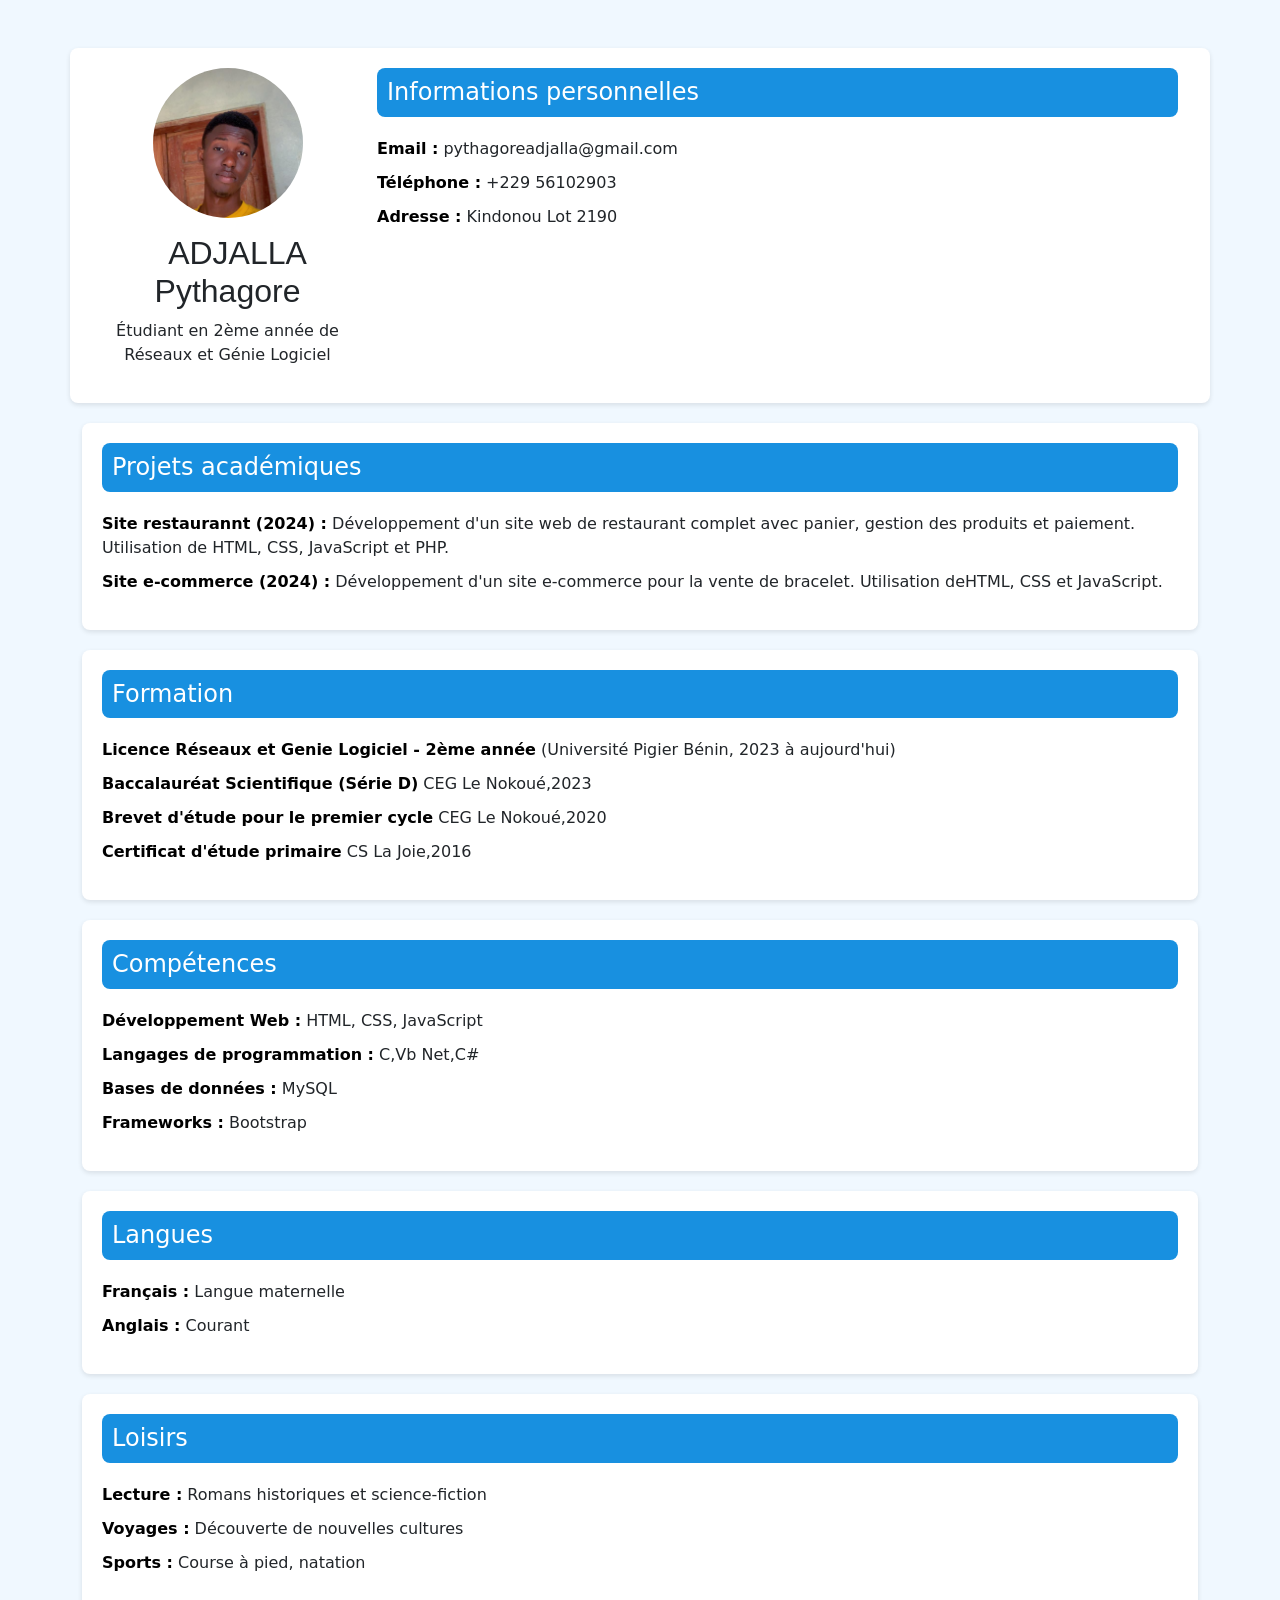
<file: cv.html>
<!DOCTYPE html>
<html lang="fr">
<head>
    <meta charset="UTF-8">
    <meta name="viewport" content="width=device-width, initial-scale=1.0">
    <title>CV Étudiant</title>
    <link href="https://cdn.jsdelivr.net/npm/bootstrap@5.3.0/dist/css/bootstrap.min.css" rel="stylesheet">
    <link rel="stylesheet" href="styles.css"> <!-- Lien vers le fichier CSS externe -->
</head>
<body style="background-color: aliceblue;">

<div class="container mt-5">
    <!-- Profil et informations personnelles -->
    <div class="row profile-info">
        <div class="col-md-3 text-center">
            <img src="me.jpg" alt="Photo de profil" class="profile-image mb-3">
            <h2>ADJALLA Pythagore</h2>
            <p>Étudiant en 2ème année de Réseaux et Génie Logiciel</p>
        </div>
        <div class="col-md-9">
            <h4 class="section-title">Informations personnelles</h4>
            <ul class="list-unstyled">
                <li><strong class="kk">Email :</strong> pythagoreadjalla@gmail.com</li>
                <li><strong class="kk">Téléphone :</strong> +229 56102903</li>
                <li><strong class="kk">Adresse :</strong> Kindonou Lot 2190</li>
            </ul>
        </div>
    </div>

    <!-- Projets académiques -->
    <div class="projects">
        <h4 class="section-title">Projets académiques</h4>
        <ul class="list-unstyled">
            <li>
                <strong class="kk">Site restaurannt (2024) :</strong> Développement d'un site web de restaurant complet avec panier, gestion des produits et paiement. Utilisation de HTML, CSS, JavaScript et PHP.
            </li>
            <li>
                <strong class="kk">Site e-commerce (2024) :</strong> Développement d'un site e-commerce pour la vente de bracelet. Utilisation deHTML, CSS et JavaScript.
            </li>
        </ul>
    </div>

    <!-- Formation -->
    <div class="education">
        <h4 class="section-title">Formation</h4>
        <ul class="list-unstyled">
            <li><strong class="kk">Licence Réseaux et Genie Logiciel - 2ème année</strong> (Université Pigier Bénin, 2023 à aujourd'hui)</li>
            <li><strong class="kk">Baccalauréat Scientifique (Série D)</strong> CEG Le Nokoué,2023</li>
            <li><strong class="kk">Brevet d'étude pour le premier cycle</strong> CEG Le Nokoué,2020</li>
            <li><strong class="kk">Certificat d'étude primaire</strong> CS La Joie,2016</li>
        </ul>
    </div>

    <!-- Compétences -->
    <div class="skills">
        <h4 class="section-title">Compétences</h4>
        <ul class="list-unstyled">
            <li><strong class="kk">Développement Web :</strong> HTML, CSS, JavaScript</li>
            <li><strong class="kk">Langages de programmation :</strong> C,Vb Net,C#</li>
            <li><strong class="kk">Bases de données :</strong> MySQL</li>
            <li><strong class="kk">Frameworks :</strong> Bootstrap</li>
        </ul>
    </div>

    <!-- Langues -->
    <div class="languages">
        <h4 class="section-title">Langues</h4>
        <ul class="list-unstyled">
            <li><strong class="kk">Français :</strong> Langue maternelle</li>
            <li><strong class="kk">Anglais :</strong> Courant</li>
        </ul>
    </div>

    <!-- Loisirs -->
    <div class="hobbies">
        <h4 class="section-title">Loisirs</h4>
        <ul class="list-unstyled">
            <li><strong class="kk">Lecture :</strong> Romans historiques et science-fiction</li>
            <li><strong class="kk">Voyages :</strong> Découverte de nouvelles cultures</li>
            <li><strong class="kk">Sports :</strong> Course à pied, natation</li>
        </ul>
    </div>

</div>

<script src="https://cdn.jsdelivr.net/npm/bootstrap@5.3.0/dist/js/bootstrap.bundle.min.js"></script>
</body>
</html>
</file>
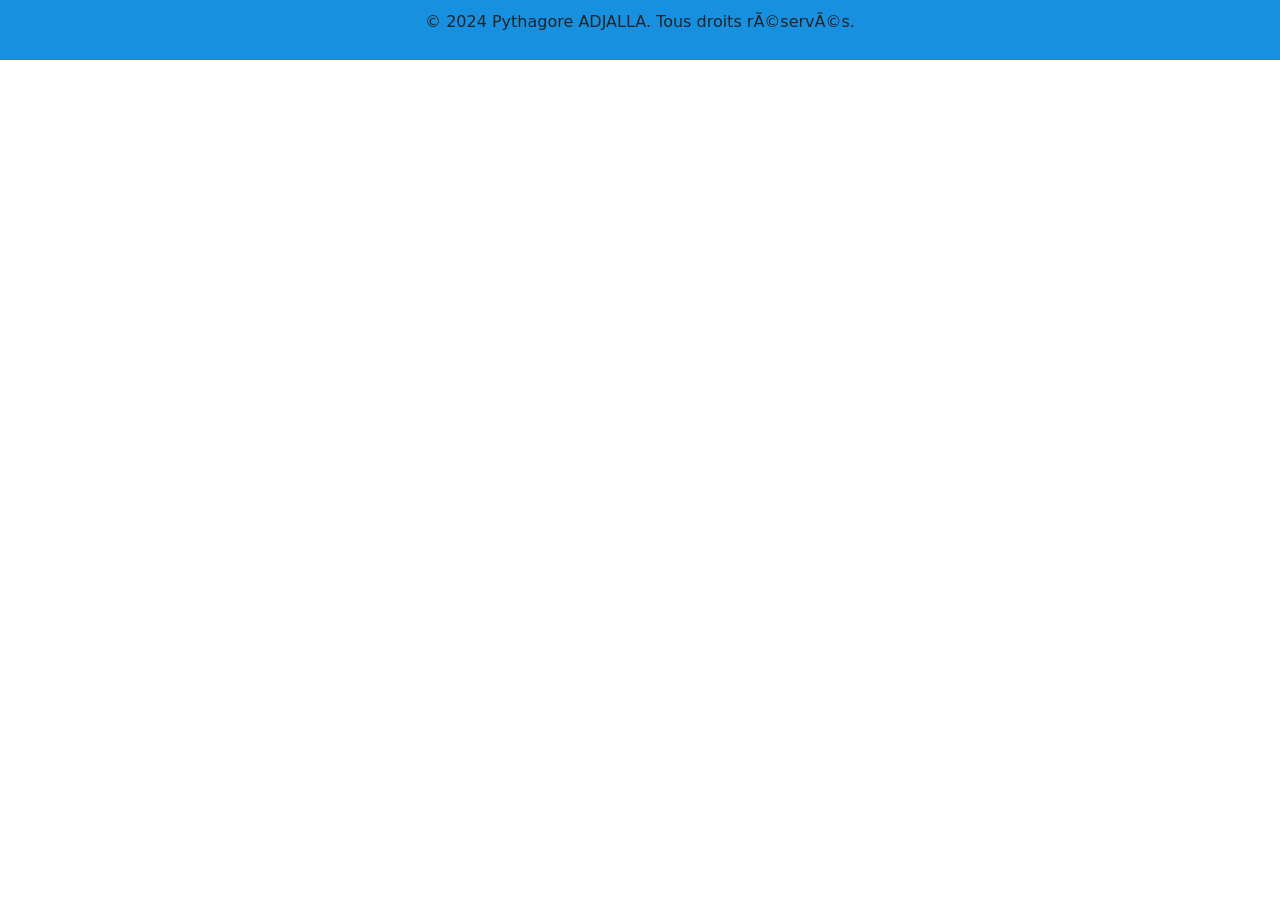
<file: footer.html>
<!DOCTYPE html>
<html>
    <head>
        <title>footer</title>
        <link rel="stylesheet" href="styles.css">
        <link href="https://cdn.jsdelivr.net/npm/bootstrap@5.3.3/dist/css/bootstrap.min.css" rel="stylesheet" integrity="sha384-QWTKZyjpPEjISv5WaRU9OFeRpok6YctnYmDr5pNlyT2bRjXh0JMhjY6hW+ALEwIH" crossorigin="anonymous">
</head>
    <body>
        <footer class="kul">
            <center>
            <p>&copy; 2024 Pythagore ADJALLA. Tous droits réservés.</p>
        </center>
            
        </footer>  
        <script src="https://cdn.jsdelivr.net/npm/bootstrap@5.3.3/dist/js/bootstrap.bundle.min.js" integrity="sha384-YvpcrYf0tY3lHB60NNkmXc5s9fDVZLESaAA55NDzOxhy9GkcIdslK1eN7N6jIeHz" crossorigin="anonymous"></script> 
     </body>
</html>
</file>
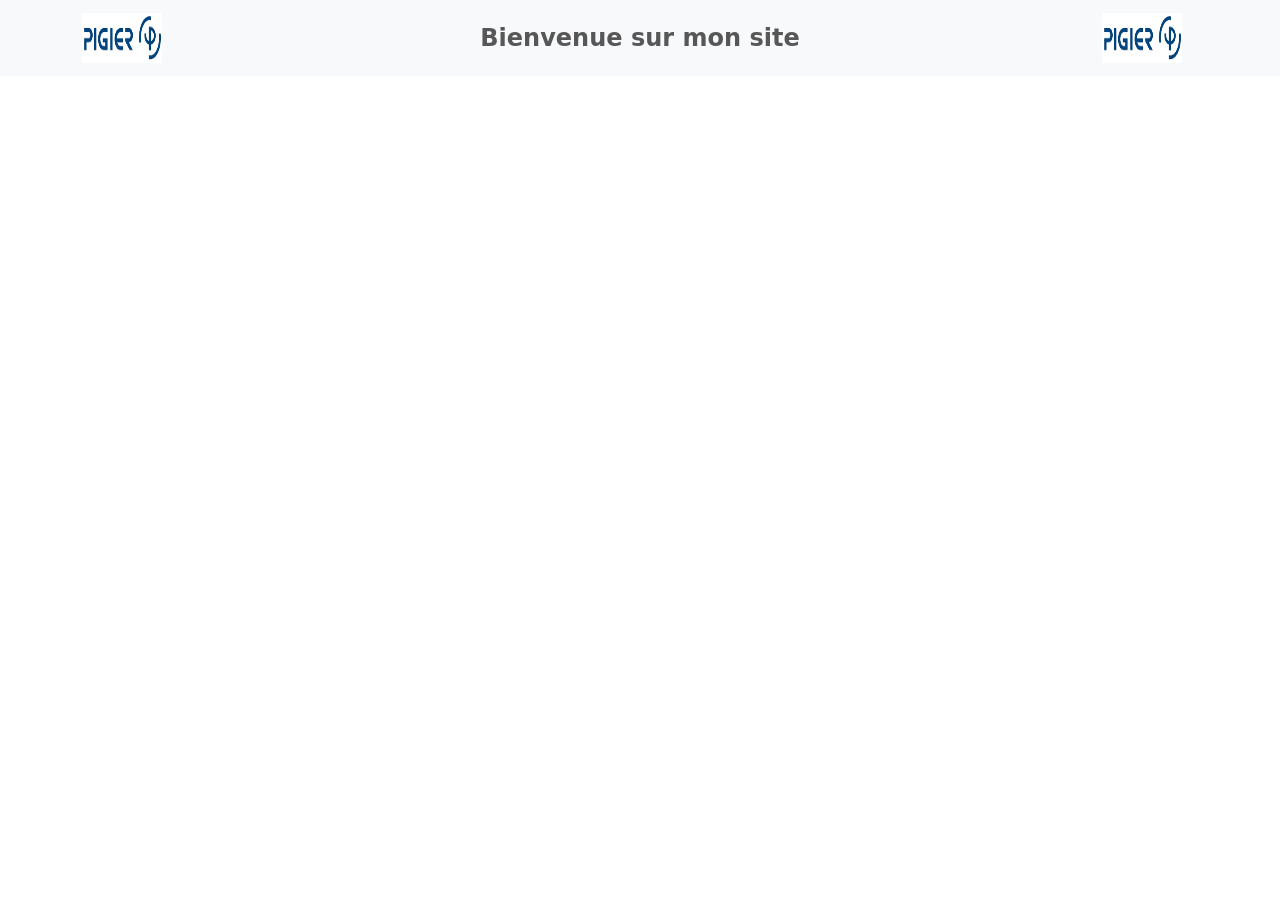
<file: header.html>
<!DOCTYPE html>
<html lang="fr">
<head>
    <meta charset="UTF-8">
    <meta name="viewport" content="width=device-width, initial-scale=1.0">
    <title>Navbar avec Bootstrap</title>
    <link href="https://cdn.jsdelivr.net/npm/bootstrap@5.3.3/dist/css/bootstrap.min.css" rel="stylesheet" integrity="sha384-QWTKZyjpPEjISv5WaRU9OFeRpok6YctnYmDr5pNlyT2bRjXh0JMhjY6hW+ALEwIH" crossorigin="anonymous"></head>
<body>

<!-- Navbar -->
<nav class="navbar navbar-expand-lg navbar-light bg-light">
    <div class="container d-flex justify-content-between align-items-center">
        <!-- Logo à gauche -->
        <a class="navbar-brand" href="https://pigier-benin.com/">
            <img src="logo.png" alt="Logo Pigier" width="80" height="50">
        </a>
        
        <!-- Texte au centre -->
        <span class="navbar-text mx-auto fw-bold fs-4">
            Bienvenue sur mon site
        </span>
        
        <!-- Logo à droite -->
        <a class="navbar-brand" href="https://pigier-benin.com/">
            <img src="logo.png" alt="Logo Pigier" width="80" height="50">
        </a>
    </div>
</nav>

<script src="https://cdn.jsdelivr.net/npm/bootstrap@5.3.3/dist/js/bootstrap.bundle.min.js" integrity="sha384-YvpcrYf0tY3lHB60NNkmXc5s9fDVZLESaAA55NDzOxhy9GkcIdslK1eN7N6jIeHz" crossorigin="anonymous"></script></body>
</html>
</file>
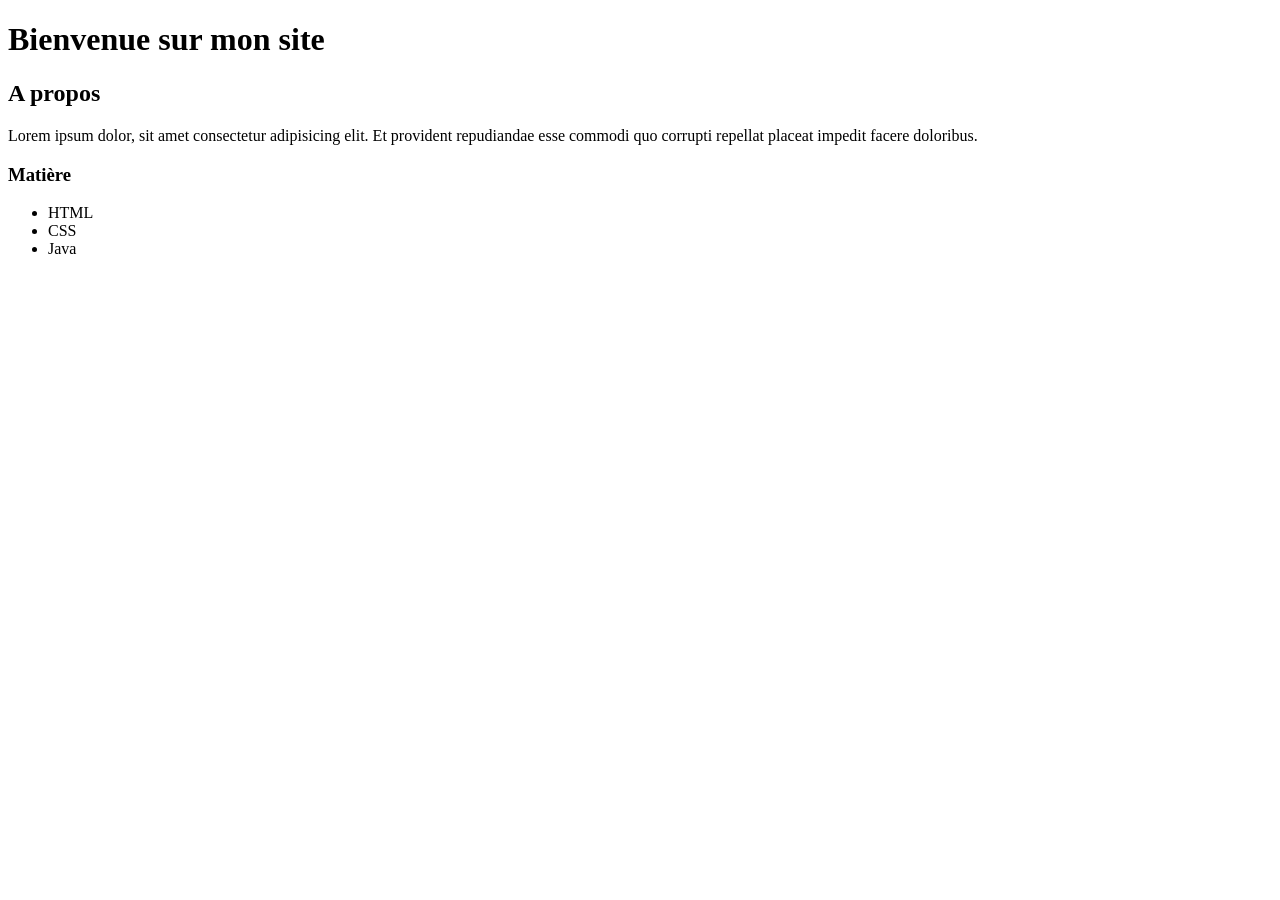
<file: joel.html>
<!DOCTYPE html>
<html lang="fr">
<head>
    <meta charset="UTF-8">
    <meta name="viewport" content="width=device-width, initial-scale=1.0">
    <title>Joel</title>
</head>
<body>
    <h1>Bienvenue sur mon site </h1>
    <h2>A propos</h2>
    <p>Lorem ipsum dolor, sit amet consectetur adipisicing elit. Et provident repudiandae esse commodi quo corrupti repellat placeat impedit facere doloribus.</p>
    
    <h3>Matière</h3>
    <ul>
        <li>HTML</li>
        <li>CSS</li>
        <li>Java</li>
        
    </ul>

</body>
</html>
</file>
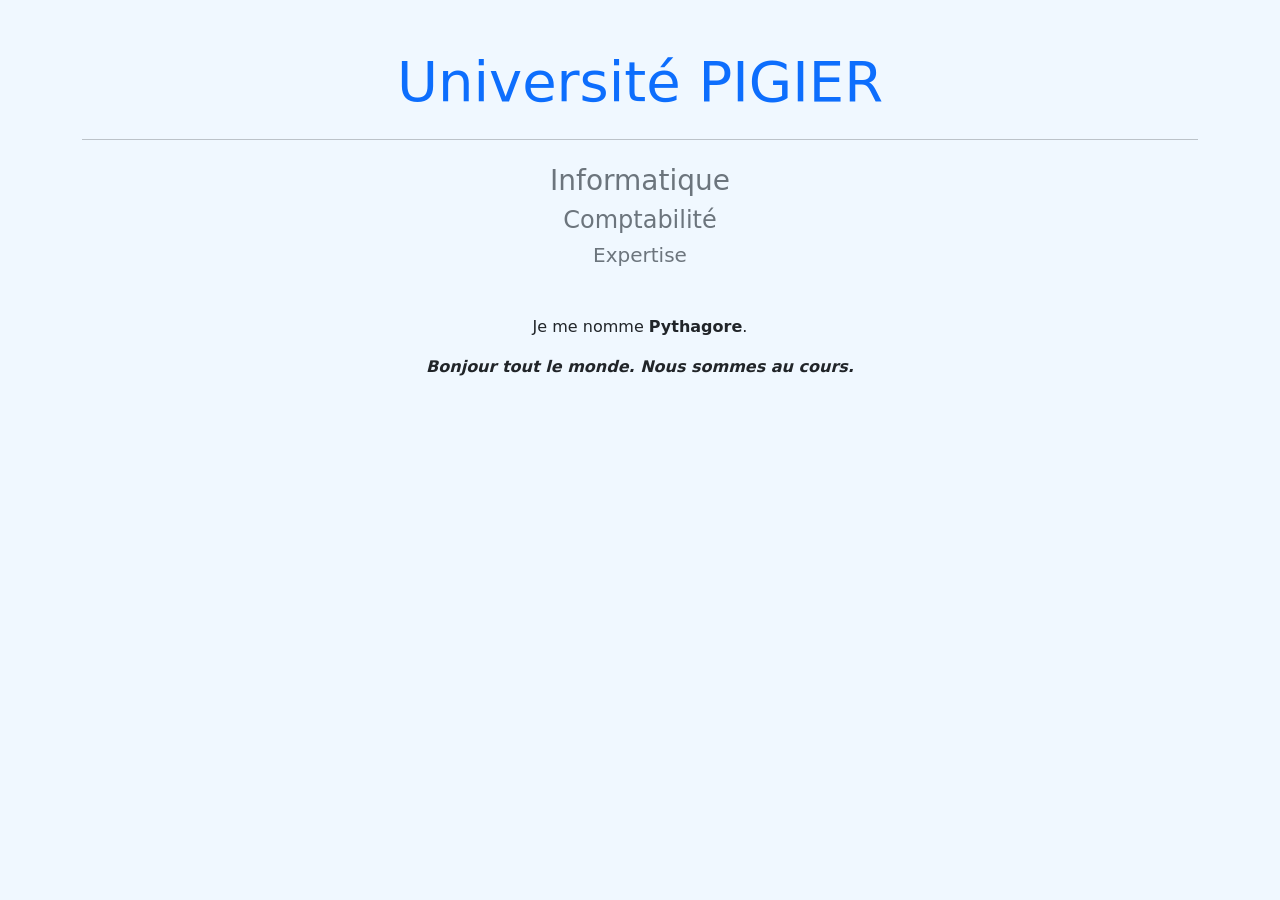
<file: Page1.html>
<!DOCTYPE html>
<html lang="fr">
<head>
    <meta charset="UTF-8">
    <meta name="viewport" content="width=device-width, initial-scale=1.0">
    <title>Ma page - Université Pigier</title>
    <!-- Intégration de Bootstrap -->
    <link href="https://cdn.jsdelivr.net/npm/bootstrap@5.3.0-alpha3/dist/css/bootstrap.min.css" rel="stylesheet">
    <style>
        body {
            background-color: aliceblue;
        }
    </style>
</head>
<body>
    <!-- Conteneur principal -->
    <div class="container text-center my-5">
        <!-- Titre principal -->
        <h1 class="display-4 text-primary">Université PIGIER</h1>
        <hr class="my-4">
        <!-- Sous-titres -->
        <h3 class="text-secondary">Informatique</h3>
        <h4 class="text-secondary">Comptabilité</h4>
        <h5 class="text-secondary">Expertise</h5>
        <br>
        <!-- Texte de présentation -->
        <p class="mt-3">Je me nomme <strong>Pythagore</strong>.</p>
        <p class="fst-italic"><b>Bonjour tout le monde. Nous sommes au cours.</b></p>
    </div>

    <!-- Intégration de Bootstrap JavaScript -->
    <script src="https://cdn.jsdelivr.net/npm/bootstrap@5.3.0-alpha3/dist/js/bootstrap.bundle.min.js"></script>
</body>
</html>
</file>
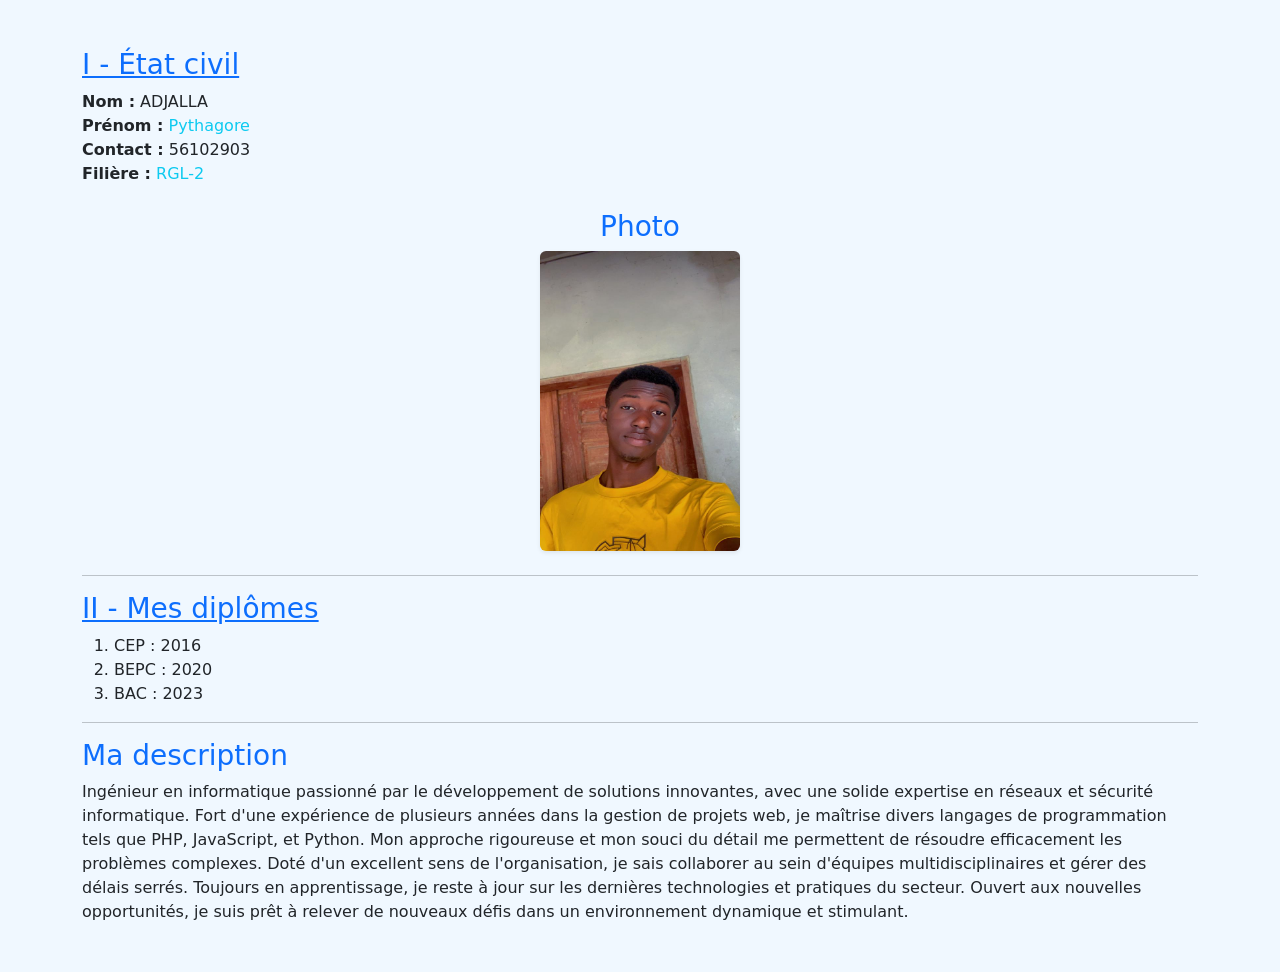
<file: Page2.html>
<!DOCTYPE html>
<html lang="fr">
<head>
    <meta charset="UTF-8">
    <meta name="viewport" content="width=device-width, initial-scale=1.0">
    <title>Page 2</title>
    <!-- Intégration de Bootstrap -->
    <link href="https://cdn.jsdelivr.net/npm/bootstrap@5.3.0-alpha3/dist/css/bootstrap.min.css" rel="stylesheet">
    <style>
        body {
            background-color: aliceblue;
        }
    </style>
</head>
<body>
    <div class="container my-5">
        <!-- Section État civil -->
        <h3 class="text-primary"><u>I - État civil</u></h3>
        <ul class="list-unstyled">
            <li><strong>Nom :</strong> ADJALLA</li>
            <li>
                <strong>Prénom :</strong> 
                <a href="Page2.html#z" class="text-decoration-none text-info">Pythagore</a>
            </li>
            <li><strong>Contact :</strong> 56102903</li>
            <li>
                <strong>Filière :</strong> 
                <a href="Page3.html#x" class="text-decoration-none text-info">RGL-2</a>
            </li>
        </ul>

        <!-- Section Photo -->
        <div class="text-center my-4">
            <h3 class="text-primary">Photo</h3>
            <img src="me.jpg" alt="moi" class="img-fluid rounded shadow-sm" style="width: 200px; height: 300px;">
        </div>
        <hr>

        <!-- Section Diplômes -->
        <h3 class="text-primary"><u>II - Mes diplômes</u></h3>
        <ol>
            <li>CEP : 2016</li>
            <li>BEPC : 2020</li>
            <li>BAC : 2023</li>
        </ol>
        <hr>

        <!-- Section Description -->
        <h3 class="text-primary">Ma description</h3>
        <p id="z" class="text-justify">
            Ingénieur en informatique passionné par le développement de solutions innovantes, avec une solide expertise en réseaux et sécurité informatique. 
            Fort d'une expérience de plusieurs années dans la gestion de projets web, je maîtrise divers langages de programmation tels que PHP, JavaScript, 
            et Python. Mon approche rigoureuse et mon souci du détail me permettent de résoudre efficacement les problèmes complexes. 
            Doté d'un excellent sens de l'organisation, je sais collaborer au sein d'équipes multidisciplinaires et gérer des délais serrés. 
            Toujours en apprentissage, je reste à jour sur les dernières technologies et pratiques du secteur. Ouvert aux nouvelles opportunités, 
            je suis prêt à relever de nouveaux défis dans un environnement dynamique et stimulant.
        </p>
    </div>

    <!-- Intégration de Bootstrap JavaScript -->
    <script src="https://cdn.jsdelivr.net/npm/bootstrap@5.3.0-alpha3/dist/js/bootstrap.bundle.min.js"></script>
</body>
</html>
</file>
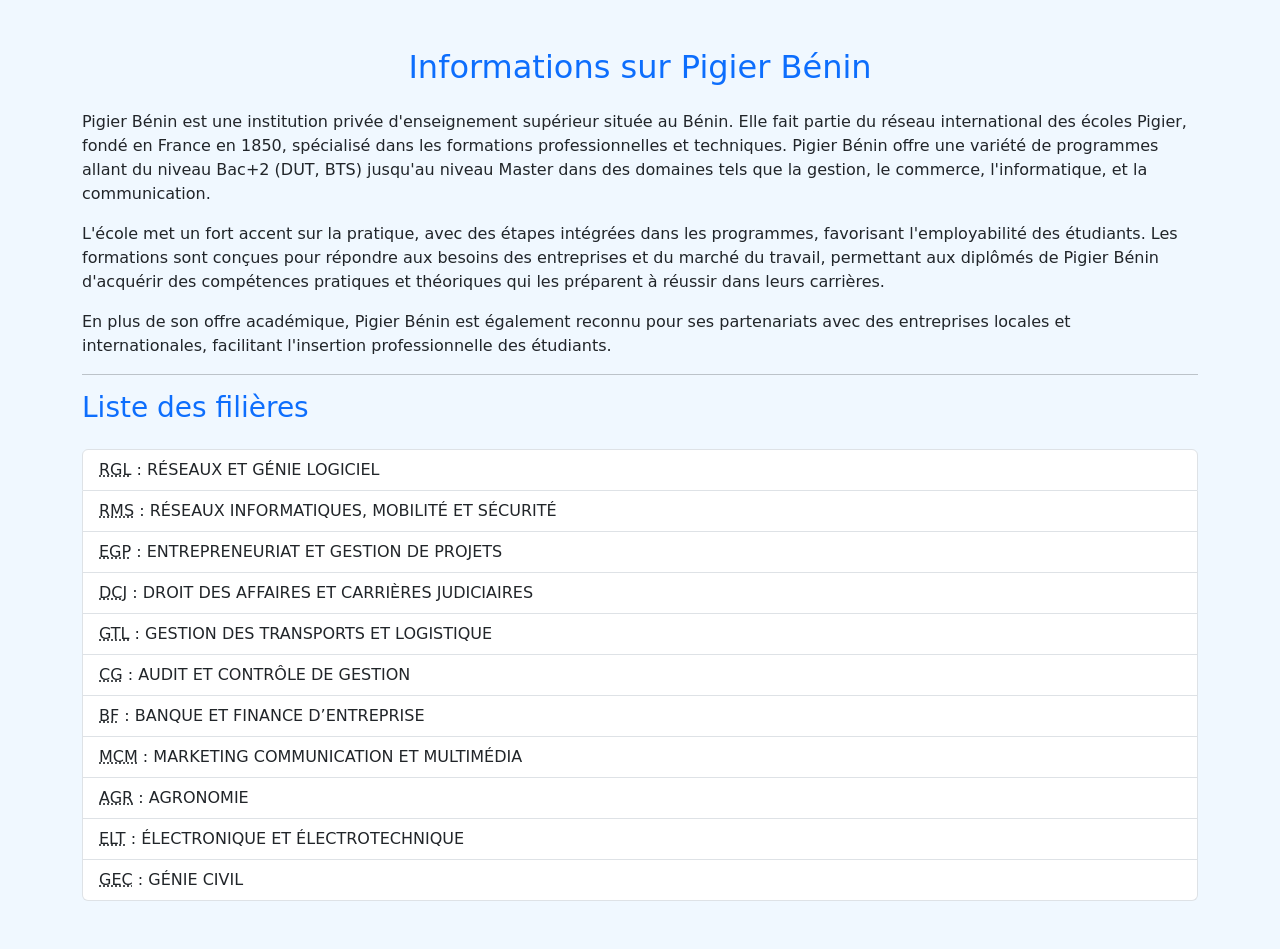
<file: Page3.html>
<!DOCTYPE html>
<html lang="fr">

<head>
    <meta charset="UTF-8">
    <meta name="viewport" content="width=device-width, initial-scale=1.0">
    <title>Page 3 - Informations sur Pigier Bénin</title>
    <!-- Intégration de Bootstrap -->
    <link href="https://cdn.jsdelivr.net/npm/bootstrap@5.3.0-alpha3/dist/css/bootstrap.min.css" rel="stylesheet">
    <style>
        body {
            background-color: aliceblue;
        }
    </style>
</head>

<body>
    <!-- Conteneur principal -->
    <div class="container my-5">
        <!-- Titre principal -->
        <div class="text-center">
            <h2 class="text-primary">Informations sur Pigier Bénin</h2>
        </div>

        <!-- Description -->
        <p class="mt-4 text-justify">
            Pigier Bénin est une institution privée d'enseignement supérieur située au Bénin. Elle fait partie du réseau
            international des écoles Pigier, fondé en France en 1850, spécialisé dans les formations professionnelles et
            techniques. Pigier Bénin offre une variété de programmes allant du niveau Bac+2 (DUT, BTS) jusqu'au niveau
            Master dans des domaines tels que la gestion, le commerce, l'informatique, et la communication.
        </p>
        <p class="text-justify">
            L'école met un fort accent sur la pratique, avec des étapes intégrées dans les programmes, favorisant
            l'employabilité des étudiants. Les formations sont conçues pour répondre aux besoins des entreprises et du
            marché du travail, permettant aux diplômés de Pigier Bénin d'acquérir des compétences pratiques et
            théoriques qui les préparent à réussir dans leurs carrières.
        </p>
        <p class="text-justify">
            En plus de son offre académique, Pigier Bénin est également reconnu pour ses partenariats avec des
            entreprises locales et internationales, facilitant l'insertion professionnelle des étudiants.
        </p>

        <hr>

        <!-- Liste des filières -->
        <h3 class="text-primary">Liste des filières</h3>
        <ul class="list-group my-4">
            <li class="list-group-item">
                <acronym title="RÉSEAUX ET GÉNIE LOGICIEL">RGL</acronym> : RÉSEAUX ET GÉNIE LOGICIEL
            </li>
            <li class="list-group-item">
                <acronym title="RÉSEAUX INFORMATIQUES, MOBILITÉ ET SÉCURITÉ">RMS</acronym> : RÉSEAUX INFORMATIQUES,
                MOBILITÉ ET SÉCURITÉ
            </li>
            <li class="list-group-item">
                <acronym title="ENTREPRENEURIAT ET GESTION DE PROJETS">EGP</acronym> : ENTREPRENEURIAT ET GESTION DE
                PROJETS
            </li>
            <li class="list-group-item">
                <acronym title="DROIT DES AFFAIRES ET CARRIÈRES JUDICIAIRES">DCJ</acronym> : DROIT DES AFFAIRES ET
                CARRIÈRES JUDICIAIRES
            </li>
            <li class="list-group-item">
                <acronym title="GESTION DES TRANSPORTS ET LOGISTIQUE">GTL</acronym> : GESTION DES TRANSPORTS ET
                LOGISTIQUE
            </li>
            <li class="list-group-item">
                <acronym title="AUDIT ET CONTRÔLE DE GESTION">CG</acronym> : AUDIT ET CONTRÔLE DE GESTION
            </li>
            <li class="list-group-item">
                <acronym title="BANQUE ET FINANCE D’ENTREPRISE">BF</acronym> : BANQUE ET FINANCE D’ENTREPRISE
            </li>
            <li class="list-group-item">
                <acronym title="MARKETING COMMUNICATION ET MULTIMÉDIA">MCM</acronym> : MARKETING COMMUNICATION ET
                MULTIMÉDIA
            </li>
            <li class="list-group-item">
                <acronym title="AGRONOMIE">AGR</acronym> : AGRONOMIE
            </li>
            <li class="list-group-item">
                <acronym title="ÉLECTRONIQUE ET ÉLECTROTECHNIQUE">ELT</acronym> : ÉLECTRONIQUE ET ÉLECTROTECHNIQUE
            </li>
            <li class="list-group-item">
                <acronym title="GÉNIE CIVIL">GEC</acronym> : GÉNIE CIVIL
            </li>
        </ul>
    </div>

    <!-- Intégration de Bootstrap JavaScript -->
    <script src="https://cdn.jsdelivr.net/npm/bootstrap@5.3.0-alpha3/dist/js/bootstrap.bundle.min.js"></script>
</body>

</html>
</file>
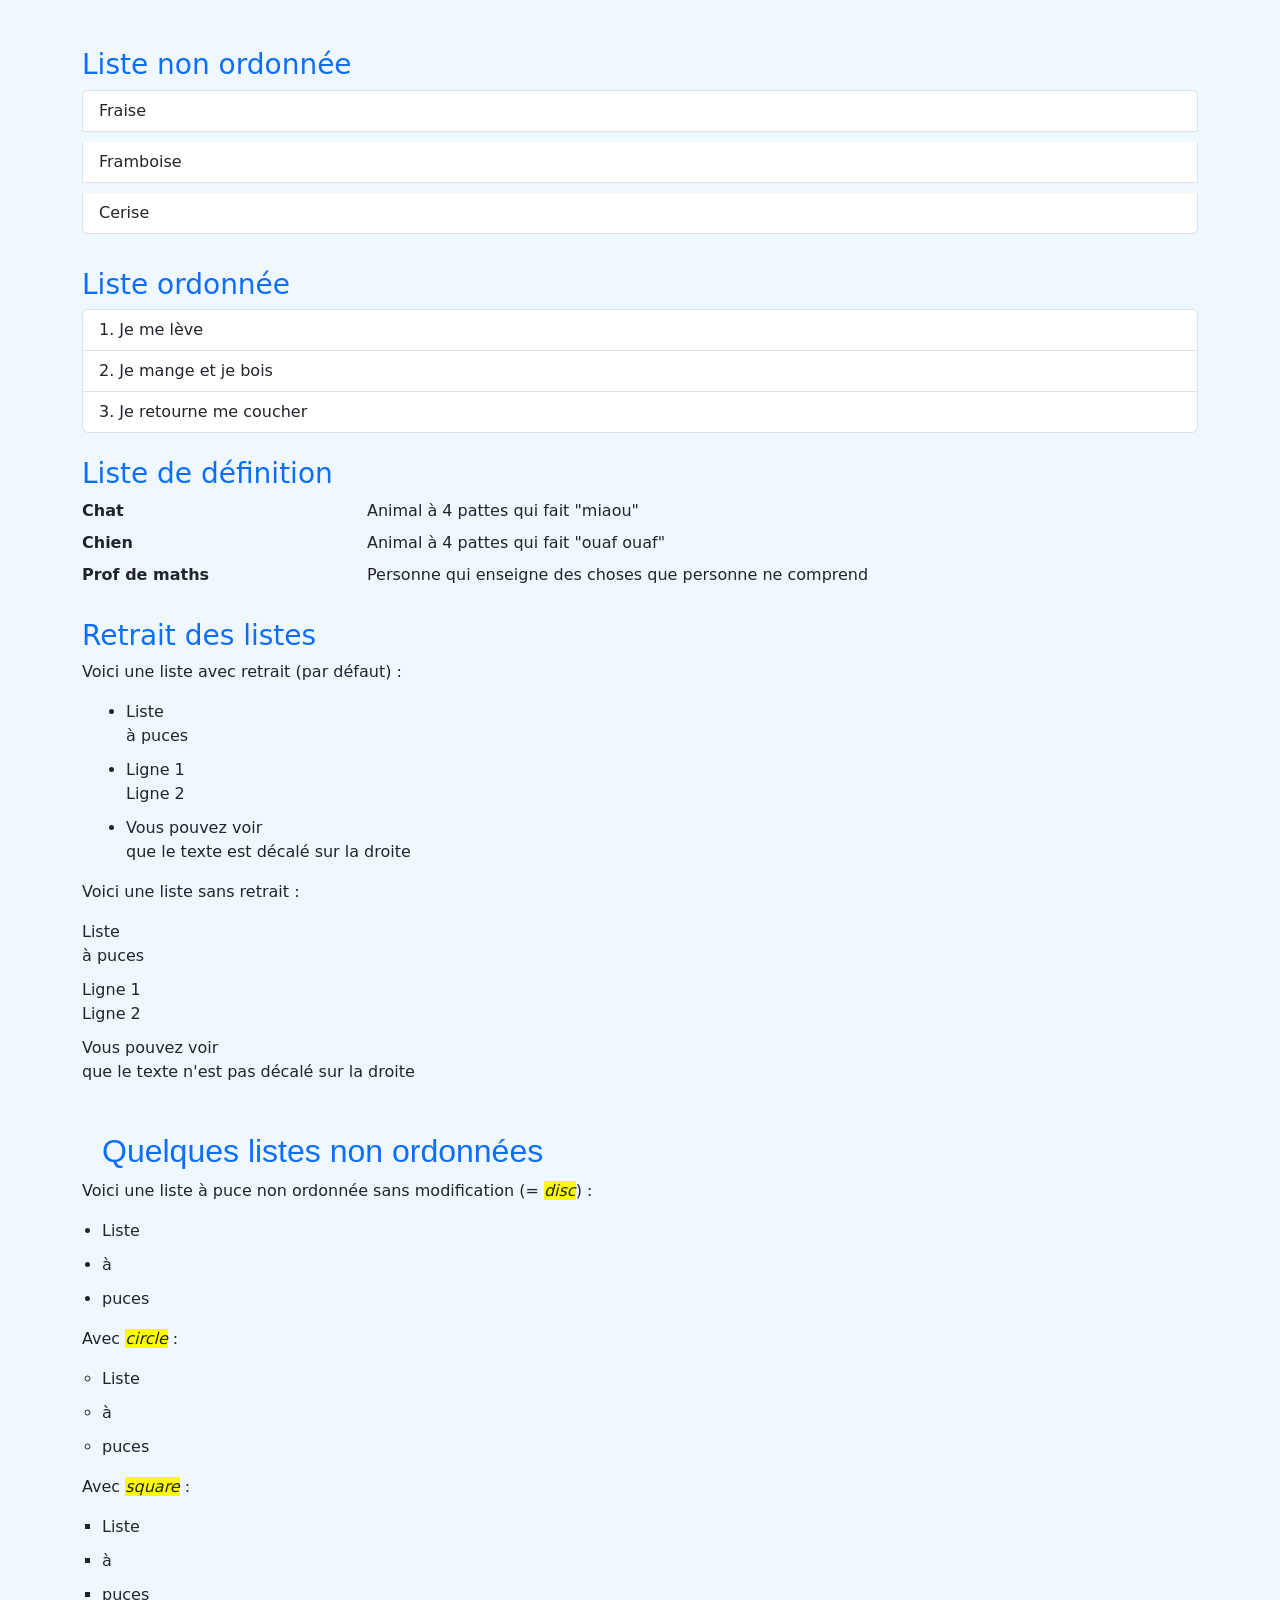
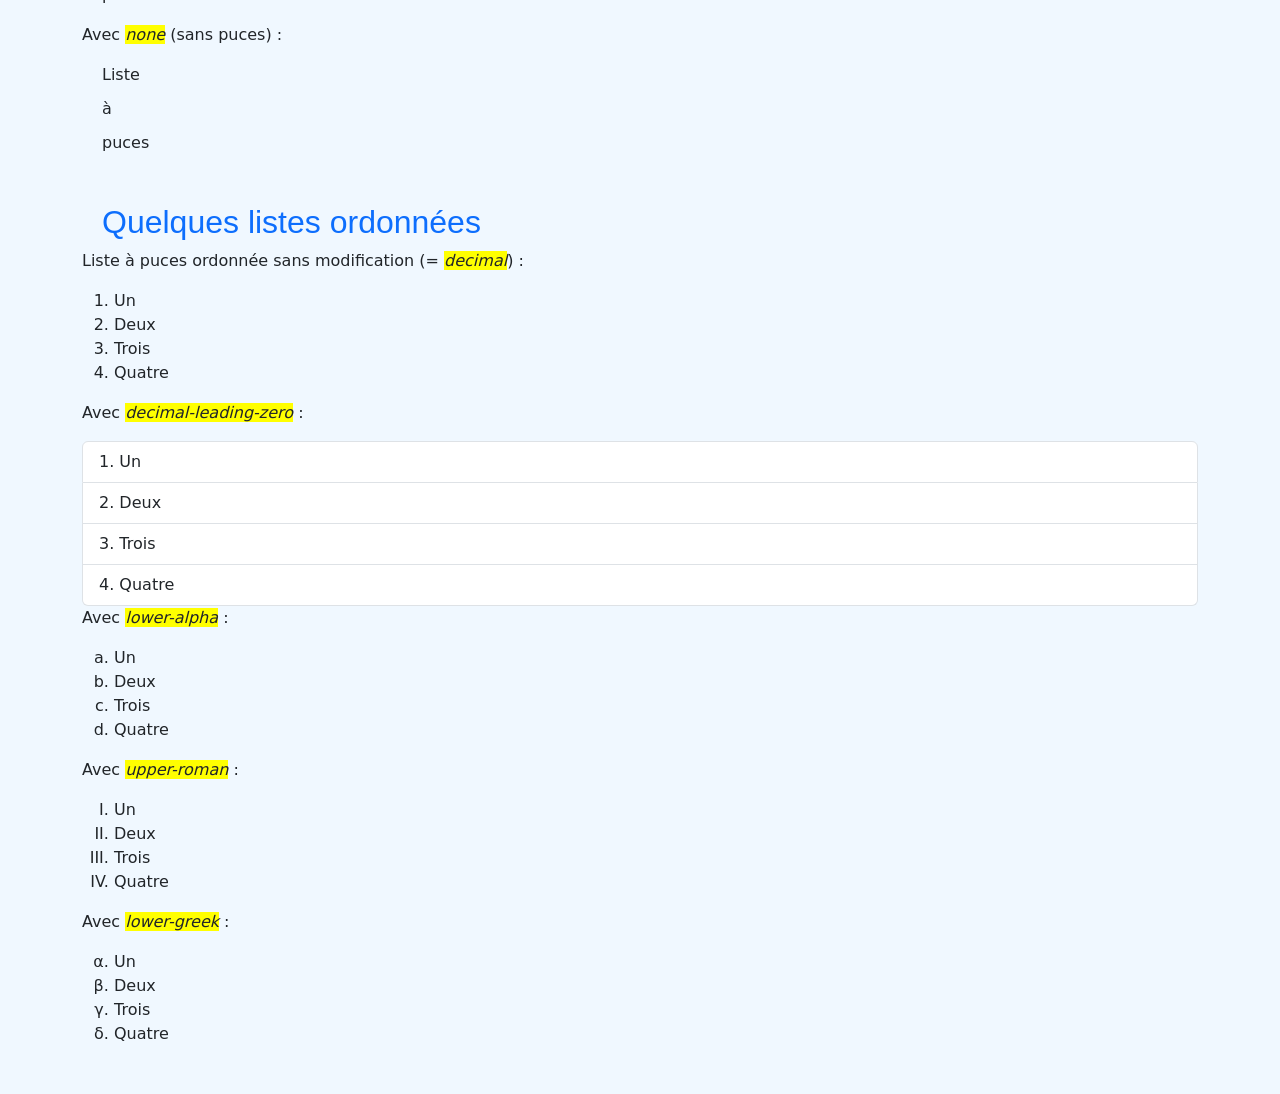
<file: page4.html>
<!DOCTYPE html>
<html lang="fr">

<head>
    <meta charset="UTF-8">
    <meta name="viewport" content="width=device-width, initial-scale=1.0">
    <title>Listes stylisées</title>
    <!-- Intégration de Bootstrap -->
    <link href="https://cdn.jsdelivr.net/npm/bootstrap@5.3.0-alpha3/dist/css/bootstrap.min.css" rel="stylesheet">
    <!-- Lien vers votre CSS personnalisé -->
    <link rel="stylesheet" href="styles.css">
    <style>
        .pas_de_retrait {
            list-style: none;
            padding: 0;
        }

        .cercle {
            list-style-type: circle;
        }

        .carre {
            list-style-type: square;
        }

        .rien {
            list-style: none;
        }
    </style>
</head>

<body style="background-color: aliceblue;">
    <div class="container my-5">
        <!-- Section 1 : Listes non ordonnées -->
        <h3 class="text-primary">Liste non ordonnée</h3>
        <ul class="list-group">
            <li class="list-group-item">Fraise</li>
            <li class="list-group-item">Framboise</li>
            <li class="list-group-item">Cerise</li>
        </ul>

        <!-- Section 2 : Listes ordonnées -->
        <h3 class="text-primary mt-4">Liste ordonnée</h3>
        <ol class="list-group list-group-numbered">
            <li class="list-group-item">Je me lève</li>
            <li class="list-group-item">Je mange et je bois</li>
            <li class="list-group-item">Je retourne me coucher</li>
        </ol>

        <!-- Section 3 : Liste de définition -->
        <h3 class="text-primary mt-4">Liste de définition</h3>
        <dl class="row">
            <dt class="col-sm-3">Chat</dt>
            <dd class="col-sm-9">Animal à 4 pattes qui fait "miaou"</dd>
            <dt class="col-sm-3">Chien</dt>
            <dd class="col-sm-9">Animal à 4 pattes qui fait "ouaf ouaf"</dd>
            <dt class="col-sm-3">Prof de maths</dt>
            <dd class="col-sm-9">Personne qui enseigne des choses que personne ne comprend</dd>
        </dl>

        <!-- Section 4 : Listes avec retrait et sans retrait -->
        <h3 class="text-primary mt-4">Retrait des listes</h3>
        <p>Voici une liste avec retrait (par défaut) :</p>
        <ul class="retrait ms-4">
            <li>Liste<br />à puces</li>
            <li>Ligne 1<br />Ligne 2</li>
            <li>Vous pouvez voir<br />que le texte est décalé sur la droite</li>
        </ul>

        <p>Voici une liste sans retrait :</p>
        <ul class="pas_de_retrait">
            <li>Liste<br />à puces</li>
            <li>Ligne 1<br />Ligne 2</li>
            <li>Vous pouvez voir<br />que le texte n'est pas décalé sur la droite</li>
        </ul>

        <!-- Section 5 : Styles divers pour les listes -->
        <h2 class="text-primary mt-5">Quelques listes non ordonnées</h2>
        <p>Voici une liste à puce non ordonnée sans modification (= <em>disc</em>) :</p>
        <ul>
            <li>Liste</li>
            <li>à</li>
            <li>puces</li>
        </ul>

        <p>Avec <em>circle</em> :</p>
        <ul class="cercle">
            <li>Liste</li>
            <li>à</li>
            <li>puces</li>
        </ul>

        <p>Avec <em>square</em> :</p>
        <ul class="carre">
            <li>Liste</li>
            <li>à</li>
            <li>puces</li>
        </ul>

        <p>Avec <em>none</em> (sans puces) :</p>
        <ul class="rien">
            <li>Liste</li>
            <li>à</li>
            <li>puces</li>
        </ul>

        <h2 class="text-primary mt-5">Quelques listes ordonnées</h2>
        <p>Liste à puces ordonnée sans modification (= <em>decimal</em>) :</p>
        <ol>
            <li>Un</li>
            <li>Deux</li>
            <li>Trois</li>
            <li>Quatre</li>
        </ol>

        <p>Avec <em>decimal-leading-zero</em> :</p>
        <ol class="list-group list-group-numbered commence_a_zero">
            <li class="list-group-item">Un</li>
            <li class="list-group-item">Deux</li>
            <li class="list-group-item">Trois</li>
            <li class="list-group-item">Quatre</li>
        </ol>

        <p>Avec <em>lower-alpha</em> :</p>
        <ol type="a">
            <li>Un</li>
            <li>Deux</li>
            <li>Trois</li>
            <li>Quatre</li>
        </ol>

        <p>Avec <em>upper-roman</em> :</p>
        <ol type="I">
            <li>Un</li>
            <li>Deux</li>
            <li>Trois</li>
            <li>Quatre</li>
        </ol>

        <p>Avec <em>lower-greek</em> :</p>
        <ol style="list-style-type: lower-greek;">
            <li>Un</li>
            <li>Deux</li>
            <li>Trois</li>
            <li>Quatre</li>
        </ol>
    </div>

    <!-- Intégration de Bootstrap JavaScript -->
    <script src="https://cdn.jsdelivr.net/npm/bootstrap@5.3.0-alpha3/dist/js/bootstrap.bundle.min.js"></script>
</body>

</html>
</file>
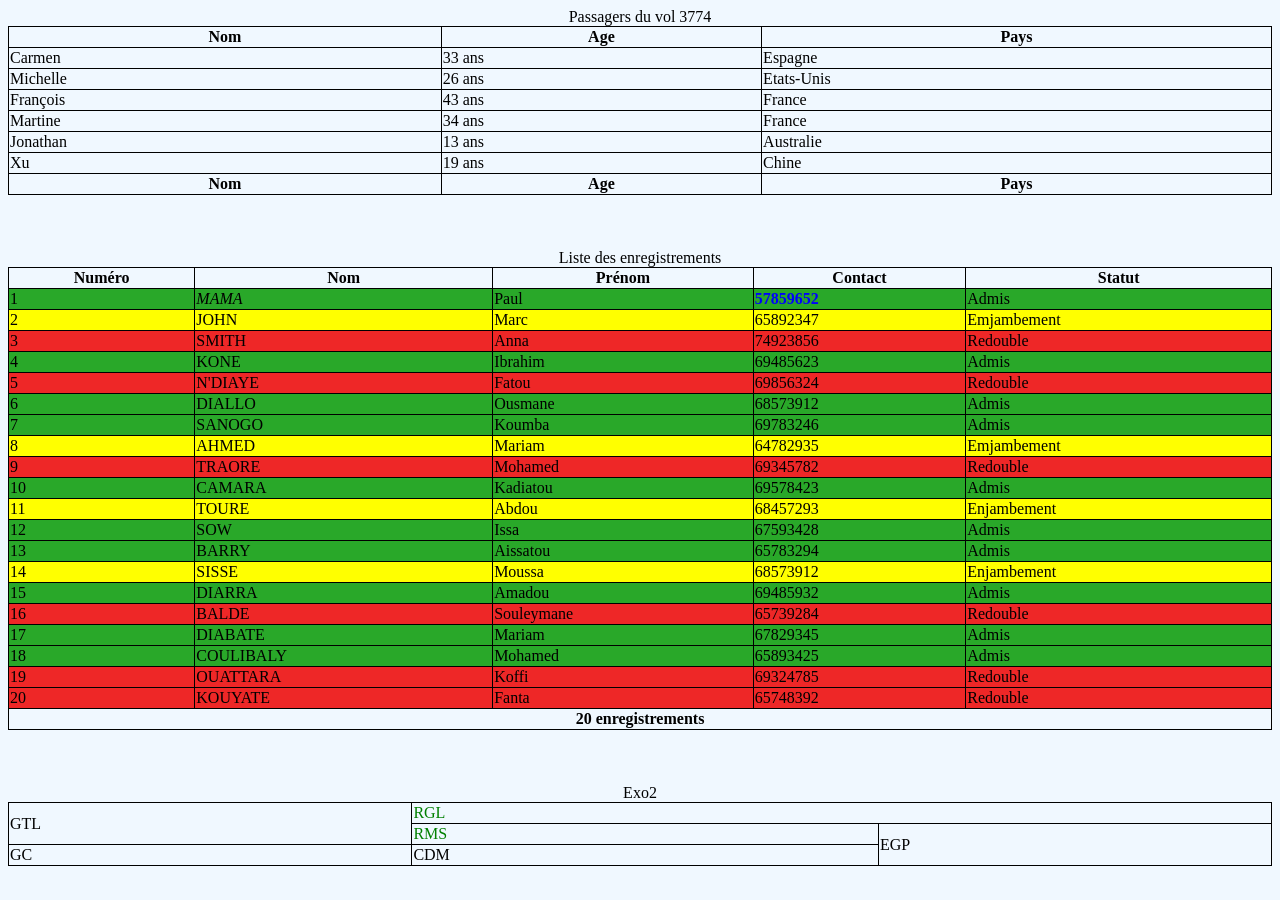
<file: Page5.html>
<!DOCTYPE html>
<html>
    <head>
        <title>Tableaux</title>
        <link rel="stylesheet" href="styles.css">
    </head>
    <body style="background-color: aliceblue;">
        <table>
            <caption>Passagers du vol 3774</caption>
            <thead>
            <tr>
                <th>Nom</th>
                <th>Age</th>
                <th>Pays</th>
            </tr></thead>
            <tfoot><tr>
                <th>Nom</th>
                <th>Age</th>
                <th>Pays</th>
            </tr></tfoot>
            <tbody><tr>
                <td>Carmen</td>
                <td>33 ans</td>
                <td>Espagne</td>
            </tr>
            <tr>
                <td>Michelle</td>
                <td>26 ans</td>
                <td>Etats-Unis</td>
            </tr>
        <tr>
            <td>François</td>
            <td>43 ans</td>
            <td>France</td>
        </tr>
        <tr>
            <td>Martine</td>
            <td>34 ans</td>
            <td>France</td>
        </tr>
        <tr>
            <td>Jonathan</td>
            <td>13 ans</td>
            <td>Australie</td>
        </tr>
        <tr>
            <td>Xu</td>
            <td>19 ans</td>
            <td>Chine</td>
        </tr>
        </tbody>
        </table><br><br><br>
<table>
    <caption>Liste des enregistrements</caption>
    <thead>
        <tr>
            <th>Numéro</th>
            <th>Nom</th>
            <th>Prénom</th>
            <th>Contact</th>
            <th>Statut</th>
        </tr>
    </thead>
    <tfoot>
        <tr >
            <th colspan="5">20 enregistrements</th>
        </tr>
    </tfoot>
    <tbody>
        <tr class="ad">
            <td >1</td>
            <td class="as">MAMA</td>
            <td>Paul</td>
            <td class="con">57859652</td>
            <td >Admis</td>
        </tr>
        <tr class="em">
            <td >2</td>
            <td >JOHN</td>
            <td>Marc</td>
            <td >65892347</td>
            <td >Emjambement</td>
        </tr>
        <tr class="re">
            <td >3</td>
            <td >SMITH</td>
            <td>Anna</td>
            <td>74923856</td>
            <td >Redouble</td>
        </tr>
        <tr  class="ad">
            <td>4</td>
            <td>KONE</td>
            <td>Ibrahim</td>
            <td>69485623</td>
            <td >Admis</td>
        </tr>
        <tr class="re">
            <td >5</td>
            <td>N'DIAYE</td>
            <td>Fatou</td>
            <td >69856324</td>
            <td >Redouble</td>
        </tr>
        <tr class="ad">
            <td >6</td>
            <td >DIALLO</td>
            <td>Ousmane</td>
            <td>68573912</td>
            <td >Admis</td>
        </tr>
        <tr class="ad">
            <td >7</td>
            <td>SANOGO</td>
            <td>Koumba</td>
            <td>69783246</td>
            <td >Admis</td>
        </tr>
        <tr class="em">
            <td >8</td>
            <td>AHMED</td>
            <td>Mariam</td>
            <td>64782935</td>
            <td >Emjambement</td>
        </tr>
        <tr class="re">
            <td >9</td>
            <td>TRAORE</td>
            <td>Mohamed</td>
            <td>69345782</td>
            <td >Redouble</td>
        </tr>
        <tr class="ad">
            <td >10</td>
            <td>CAMARA</td>
            <td>Kadiatou</td>
            <td>69578423</td>
            <td >Admis</td>
        </tr>
        <tr class="em">
            <td >11</td>
            <td>TOURE</td>
            <td>Abdou</td>
            <td>68457293</td>
            <td >Enjambement</td>
        </tr>
        <tr class="ad">
            <td>12</td>
            <td>SOW</td>
            <td>Issa</td>
            <td>67593428</td>
            <td >Admis</td>
        </tr>
        <tr class="ad">
            <td>13</td>
            <td>BARRY</td>
            <td>Aissatou</td>
            <td >65783294</td>
            <td >Admis</td>
        </tr>
        <tr class="em">
            <td>14</td>
            <td>SISSE</td>
            <td>Moussa</td>
            <td >68573912</td>
            <td >Enjambement</td>
        </tr>
        <tr  class="ad">
            <td>15</td>
            <td>DIARRA</td>
            <td>Amadou</td>
            <td >69485932</td>
            <td>Admis</td>
        </tr>
        <tr class="re">
            <td>16</td>
            <td>BALDE</td>
            <td>Souleymane</td>
            <td >65739284</td>
            <td >Redouble</td>
        </tr>
        <tr class="ad">
            <td>17</td>
            <td >DIABATE</td>
            <td>Mariam</td>
            <td>67829345</td>
            <td >Admis</td>
        </tr>
        <tr class="ad">
            <td>18</td>
            <td >COULIBALY</td>
            <td>Mohamed</td>
            <td>65893425</td>
            <td >Admis</td>
        </tr>
        <tr class="re">
            <td>19</td>
            <td>OUATTARA</td>
            <td>Koffi</td>
            <td>69324785</td>
            <td >Redouble</td>
        </tr>
        <tr class="re">
            <td>20</td>
            <td >KOUYATE</td>
            <td>Fanta</td>
            <td >65748392</td>
            <td >Redouble</td>
        </tr>
    </tbody>
</table><br><br><br>

<table>
    <caption>Exo2</caption>
    <tr>
        <td rowspan="2">GTL</td>
        <td colspan="3" class="rg">RGL</td>
    </tr>
    <tr>
        <td colspan="2" class="rg">RMS</td>
        <td rowspan="2">EGP</td>
    </tr>
    <tr>
        <td>GC</td>
        <td>CDM</td>
    </tr>
</table>
    </body>
</html>
</file>
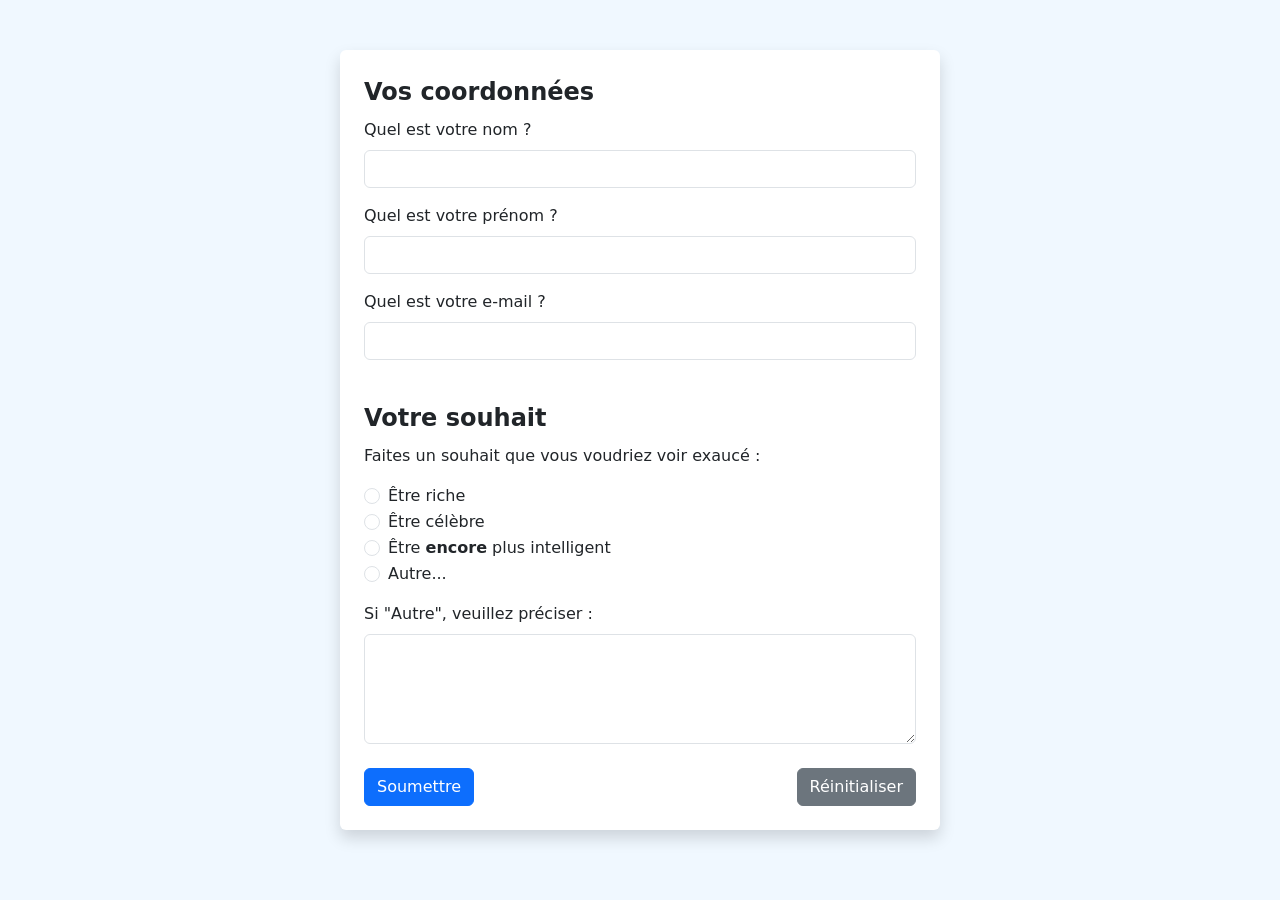
<file: Page6.html>
<!DOCTYPE html>
<html lang="fr">
<head>
  <meta charset="UTF-8">
  <meta name="viewport" content="width=device-width, initial-scale=1.0">
  <title>Formulaire</title>
  <!-- Intégration de Bootstrap -->
  <link href="https://cdn.jsdelivr.net/npm/bootstrap@5.3.2/dist/css/bootstrap.min.css" rel="stylesheet">
  <style>
    body {
      background-color: aliceblue;
    }
    .container {
      margin-top: 50px;
      max-width: 600px;
    }
  </style>
</head>
<body>
  <div class="container bg-white p-4 shadow rounded">
    <form method="post" action="traitement.php">
      <fieldset class="mb-4">
        <legend class="fw-bold">Vos coordonnées</legend>
        <div class="mb-3">
          <label for="nom" class="form-label">Quel est votre nom ?</label>
          <input type="text" name="nom" id="nom" class="form-control" tabindex="10" required>
        </div>
        <div class="mb-3">
          <label for="prenom" class="form-label">Quel est votre prénom ?</label>
          <input type="text" name="prenom" id="prenom" class="form-control" tabindex="20" required>
        </div>
        <div class="mb-3">
          <label for="email" class="form-label">Quel est votre e-mail ?</label>
          <input type="email" name="email" id="email" class="form-control" tabindex="30" required>
        </div>
      </fieldset>

      <fieldset class="mb-4">
        <legend class="fw-bold">Votre souhait</legend>
        <p>Faites un souhait que vous voudriez voir exaucé :</p>
        <div class="form-check">
          <input type="radio" name="souhait" value="riche" id="riche" class="form-check-input" tabindex="40">
          <label for="riche" class="form-check-label">Être riche</label>
        </div>
        <div class="form-check">
          <input type="radio" name="souhait" value="celebre" id="celebre" class="form-check-input" tabindex="50">
          <label for="celebre" class="form-check-label">Être célèbre</label>
        </div>
        <div class="form-check">
          <input type="radio" name="souhait" value="intelligent" id="intelligent" class="form-check-input" tabindex="60">
          <label for="intelligent" class="form-check-label">Être <strong>encore</strong> plus intelligent</label>
        </div>
        <div class="form-check">
          <input type="radio" name="souhait" value="autre" id="autre" class="form-check-input" tabindex="70">
          <label for="autre" class="form-check-label">Autre...</label>
        </div>
        <div class="mt-3">
          <label for="precisions" class="form-label">Si "Autre", veuillez préciser :</label>
          <textarea name="precisions" id="precisions" class="form-control" cols="40" rows="4" tabindex="80"></textarea>
        </div>
      </fieldset>

      <div class="d-flex justify-content-between">
        <button type="submit" class="btn btn-primary">Soumettre</button>
        <button type="reset" class="btn btn-secondary">Réinitialiser</button>
      </div>
    </form>
  </div>

  <!-- Script Bootstrap -->
  <script src="https://cdn.jsdelivr.net/npm/bootstrap@5.3.2/dist/js/bootstrap.bundle.min.js"></script>
</body>
</html>
</file>
<file: styles.css>
.pas_de_retrait{
    list-style-position: inside;
}
.retrait{
    list-style-position: outside;
}

.cercle {
    list-style-type: circle;
  }
  
  .carre {
    list-style-type: square;
  }
  
  .rien {
    list-style-type: none;
  }
  
  .commence_a_zero {
    list-style-type: decimal-leading-zero;
  }
  
  .lettres_minuscules {
    list-style-type: lower-alpha;
  }
  
  .chiffres_romains {
    list-style-type: upper-roman;
  }
  
  .lettres_grecques {
    list-style-type: lower-greek;
  }

  h2{
    text-indent: 20px;
    font-family: Arial,Verdana,"Time New Roman",serif;
  }

  em{
    background-color: yellow;
  }
  strong{
    color: red;
  }
  
  a{
    color: blue;
    text-decoration: none;
  }
  a:hover{
    text-decoration: underline;
  }
  table{
    
    border-collapse: collapse;
    width: 100%;
  }
  td,th{
    border: 1px solid black;
  }

  .as{
    font-style: italic;
 
  }
  .con{
    color: blue;
   font-weight: bold;
  }
.ad{
    background-color: rgb(41, 168, 41);
}
.em{
    background-color: yellow;
}
.re{
    background-color: rgb(238, 39, 39);
}
.rg{
    color: green;
}
.en ul li a{
  text-decoration: none;
}
.en ul li{
  list-style-type: none;
}
.en ul li a :hover{
  background-color: aliceblue;
}


.profile-image {
  width: 150px;
  height: 150px;
  border-radius: 50%;
  object-fit: cover;
}

.section-title {
  background-color: rgb(24, 144, 224);;
  color: white;
  padding: 10px;
  margin-bottom: 20px;
  border-radius: 8px;
}

.profile-info, .skills, .education, .projects, .languages, .hobbies {
  background-color: white;
  padding: 20px;
  margin-bottom: 20px;
  border-radius: 8px;
  box-shadow: 0px 2px 5px rgba(0, 0, 0, 0.1);
}

ul {
  padding-left: 20px;
  
}

ul li {
  margin-bottom: 10px;
 
}
.kk{
  color: black;
}

footer{
  background-color: aliceblue;
 padding: 10px;
}

.acc{
  background-color: aliceblue;
 
}
.bu{
  background-color: #3cd849;
}
.cu{
  background-color: red;
}
footer{
  background-color: rgb(24, 144, 224);
}
</file>
